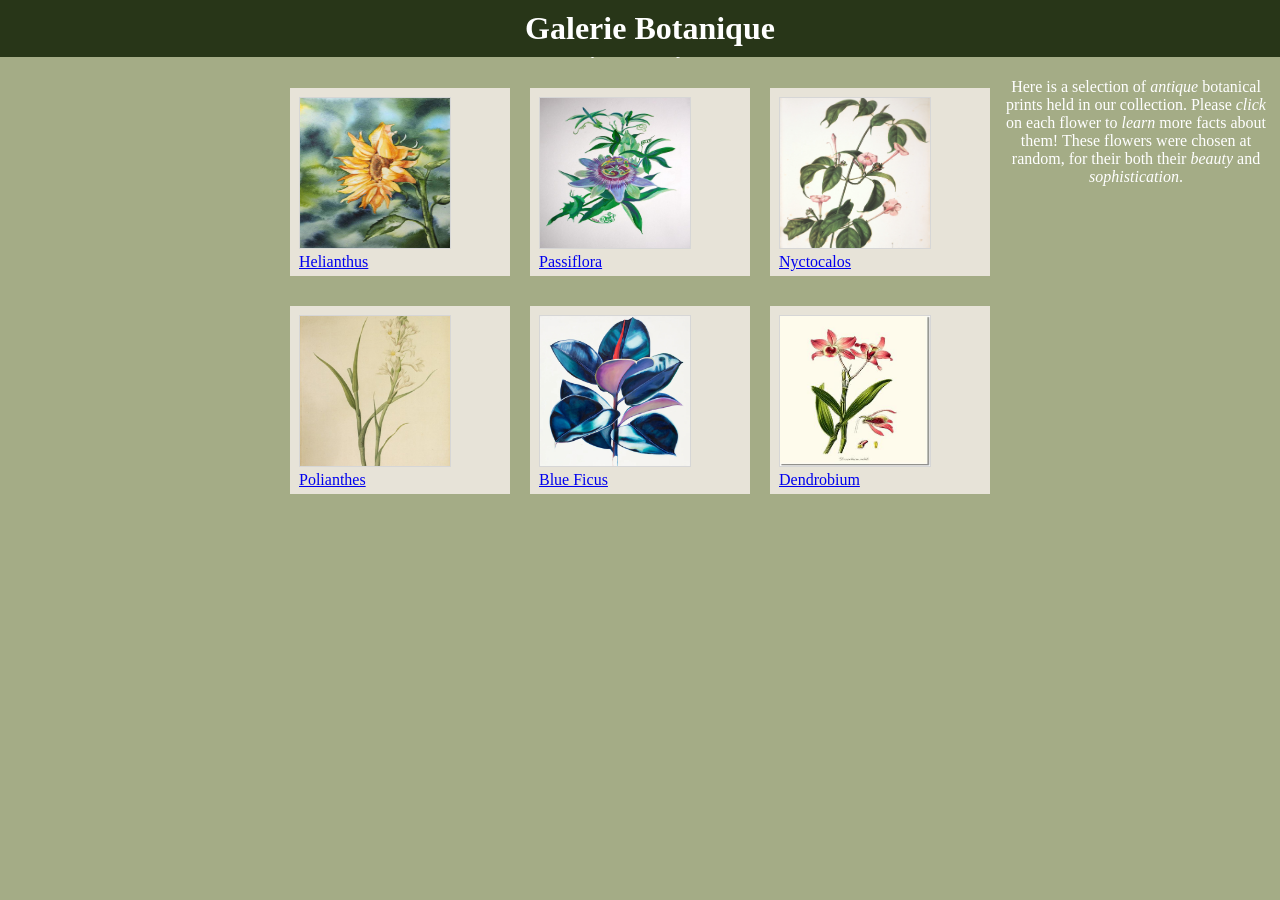
<file: index.html>
<!doctype html>
<html lang="en">
<head>
	<meta charset="utf-8">
	<title>Galerie Botanique</title>
	<style type="text/css">
		body {
			color: #FFFFFF;
			background-color: #a4ac86;
			background-image: <img src="assets/img/meep.jpg" alt="">
			background-repeat: repeat;
			font-family: Georgia, "Times New Roman", serif;
			text-align: center;}
		h1 {
				position: fixed;
				top: 0px;
				left: 0px;
				margin: 0px;
				padding: 10px;
				width: 100%;
				background-color: #283618;}
		.wrapper {
				width: 720px;
				margin: 0px auto;}
		.header {
			margin: 40px 0px 20px 0px;}
		.entry {
			width: 220px;
			float: left;
			margin: 10px;
			height: 198px;
			background-image: <img src="assets/img/background-02.jpg" alt="">
			background-repeat: no-repeat;
			background-position: bottom;}
		figure {
			display: block;
			width: 202px;
			height: 170px;
			background-color: #e7e3d8;
			margin: 0px;
			padding: 9px;
			text-align: left;}
		figure img {
			width: 150px;
			height: 150px;
			border: 1px solid #d6d6d6;}
		figcaption {
			background-image:
			padding-left: px;}
		</style>
</head>
<body>
	<div class="wrapper">
		<div class="header">
			<h1 align="center">Galerie Botanique</h1>
			<p>Here is a selection of antique botanical prints held in our collection.</p>
		</div>
		<div class="entry">
			<figure><img src="assets/img/print-01.jpg" alt="Helianthus" />
				<figcaption>
					<a href="01.html"=>Helianthus</a>
				</figcaption>
			</figure>
		</div>
		<div class="entry">
			<figure><img src="assets/img/print-02.jpg" alt="Passiflora" />
				<figcaption>
					<a href="02.html"=>Passiflora</a>
				</figcaption>
			</figure>
		</div>
		<div class="entry">
			<figure><img src="assets/img/print-03.jpg" alt="Nyctocalos" />
				<figcaption>
					<a href="03.html"=>Nyctocalos</a>
				</figcaption>
			</figure>
		</div>
		<div class="entry">
			<figure><img src="assets/img/print-04.jpg" alt="Polianthes" />
				<figcaption>
					<a href="04.html"=>Polianthes</a>
				</figcaption>
			</figure>
		</div>
		<div class="entry">
			<figure><img src="assets/img/print-05.jpg" alt="Blue Ficus" />
				<figcaption>
					<a href="05.html"=>Blue Ficus</a>
				</figcaption>
			</figure>
		</div>
		<div class="entry">
			<figure><img src="assets/img/print-06.jpg" alt="Dendrobium" />
				<figcaption>
					<a href="06.html"=>Dendrobium</a>
				</figcaption>
			</figure>
		</div>
	</div>
	<p>Here is a selection of <em>antique</em> botanical prints held in our collection. Please <em>click</em> on each flower to <em>learn</em> more facts about them! These flowers were chosen at random, for their both their <em>beauty</em> and <em>sophistication</em>.</p>
</body>
</html>
</file>
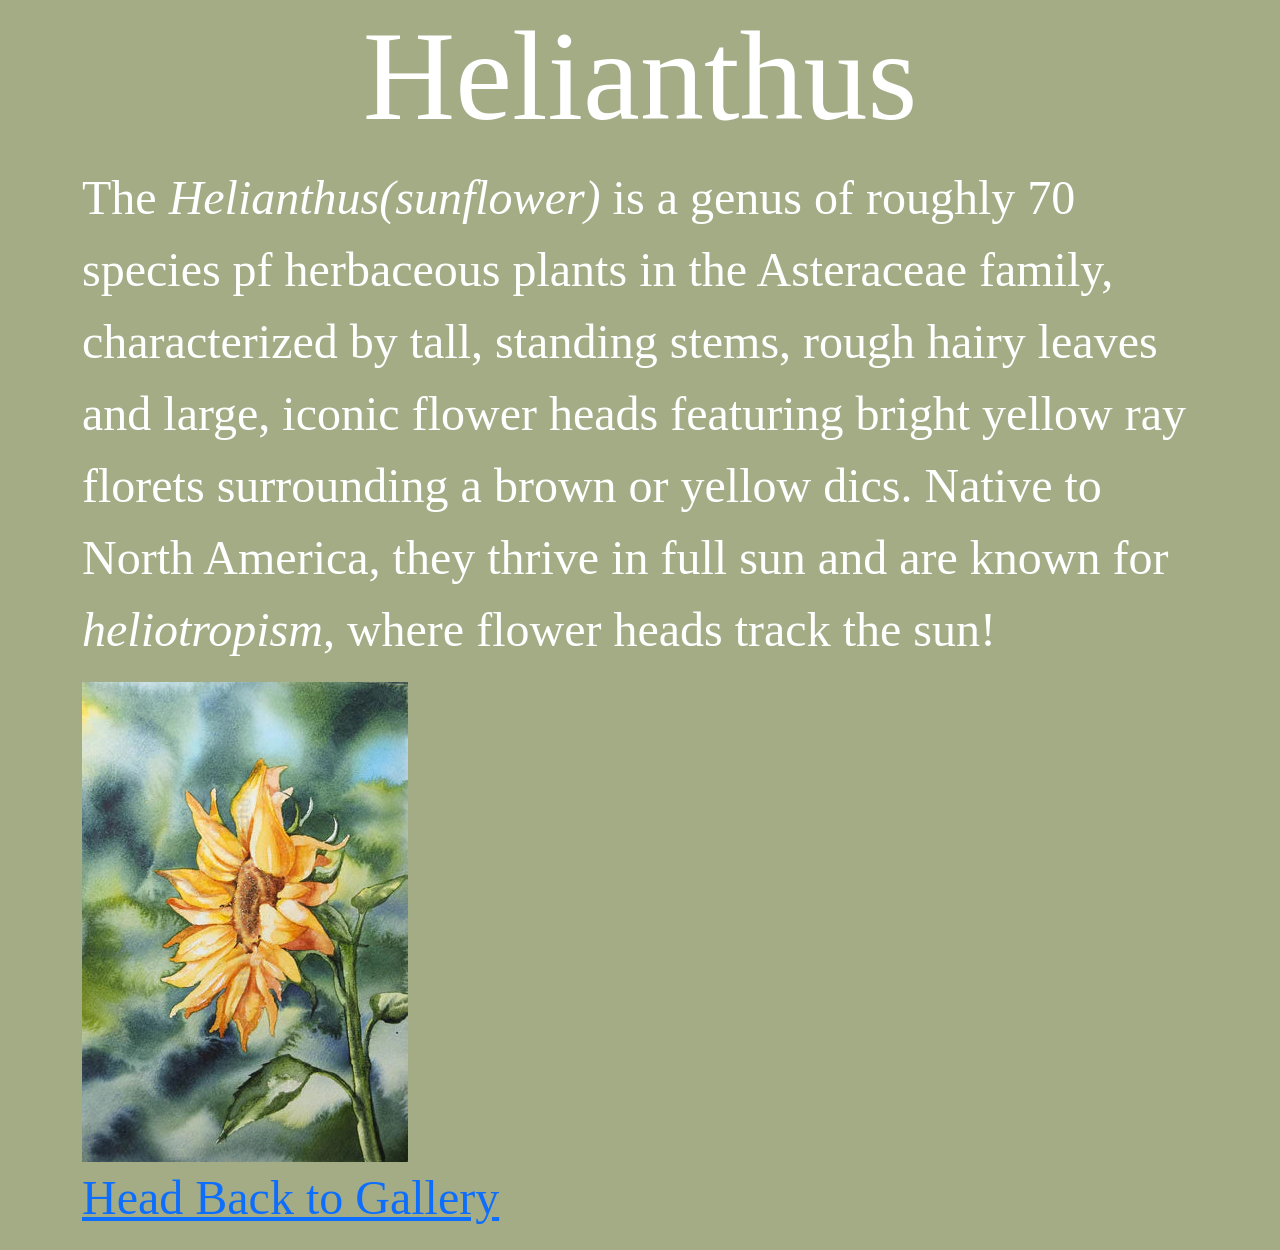
<file: 01.html>
<!doctype html>
<html lang="en">
<head>
	<meta charset="utf-8">
	<meta name="viewport" content="width=device-width,initial-scale=1">
	<title>Helianthus</title>
	<link href="https://cdn.jsdelivr.net/npm/bootstrap@5.3.8/dist/css/bootstrap.min.css" rel="stylesheet">
	<link rel="stylesheet" href="./assets/css/styles.css">
</head>
<body>
	
	<div class="container">
		<div class+"row">
		<h1 class="text-center">Helianthus</h1>
			</div> <!-- end headline row-->
			<p>The <em>Helianthus(sunflower)</em> is a genus of roughly 70 species pf herbaceous plants in the Asteraceae family, characterized by tall, standing stems, rough hairy leaves and large, iconic flower heads featuring bright yellow ray florets surrounding a brown or yellow dics.
			Native to North America, they thrive in full sun and are known for <em>heliotropism</em>, where flower heads track the sun!</p>
			<div class="image-container">
		<img src="assets/img/print-01.jpg" alt="Description">
			</div>
		<p>  <a href="index.html">Head Back to Gallery</a></p>
	<script src="./assets/js/main.js"></script>
</body>
</html>
</file>
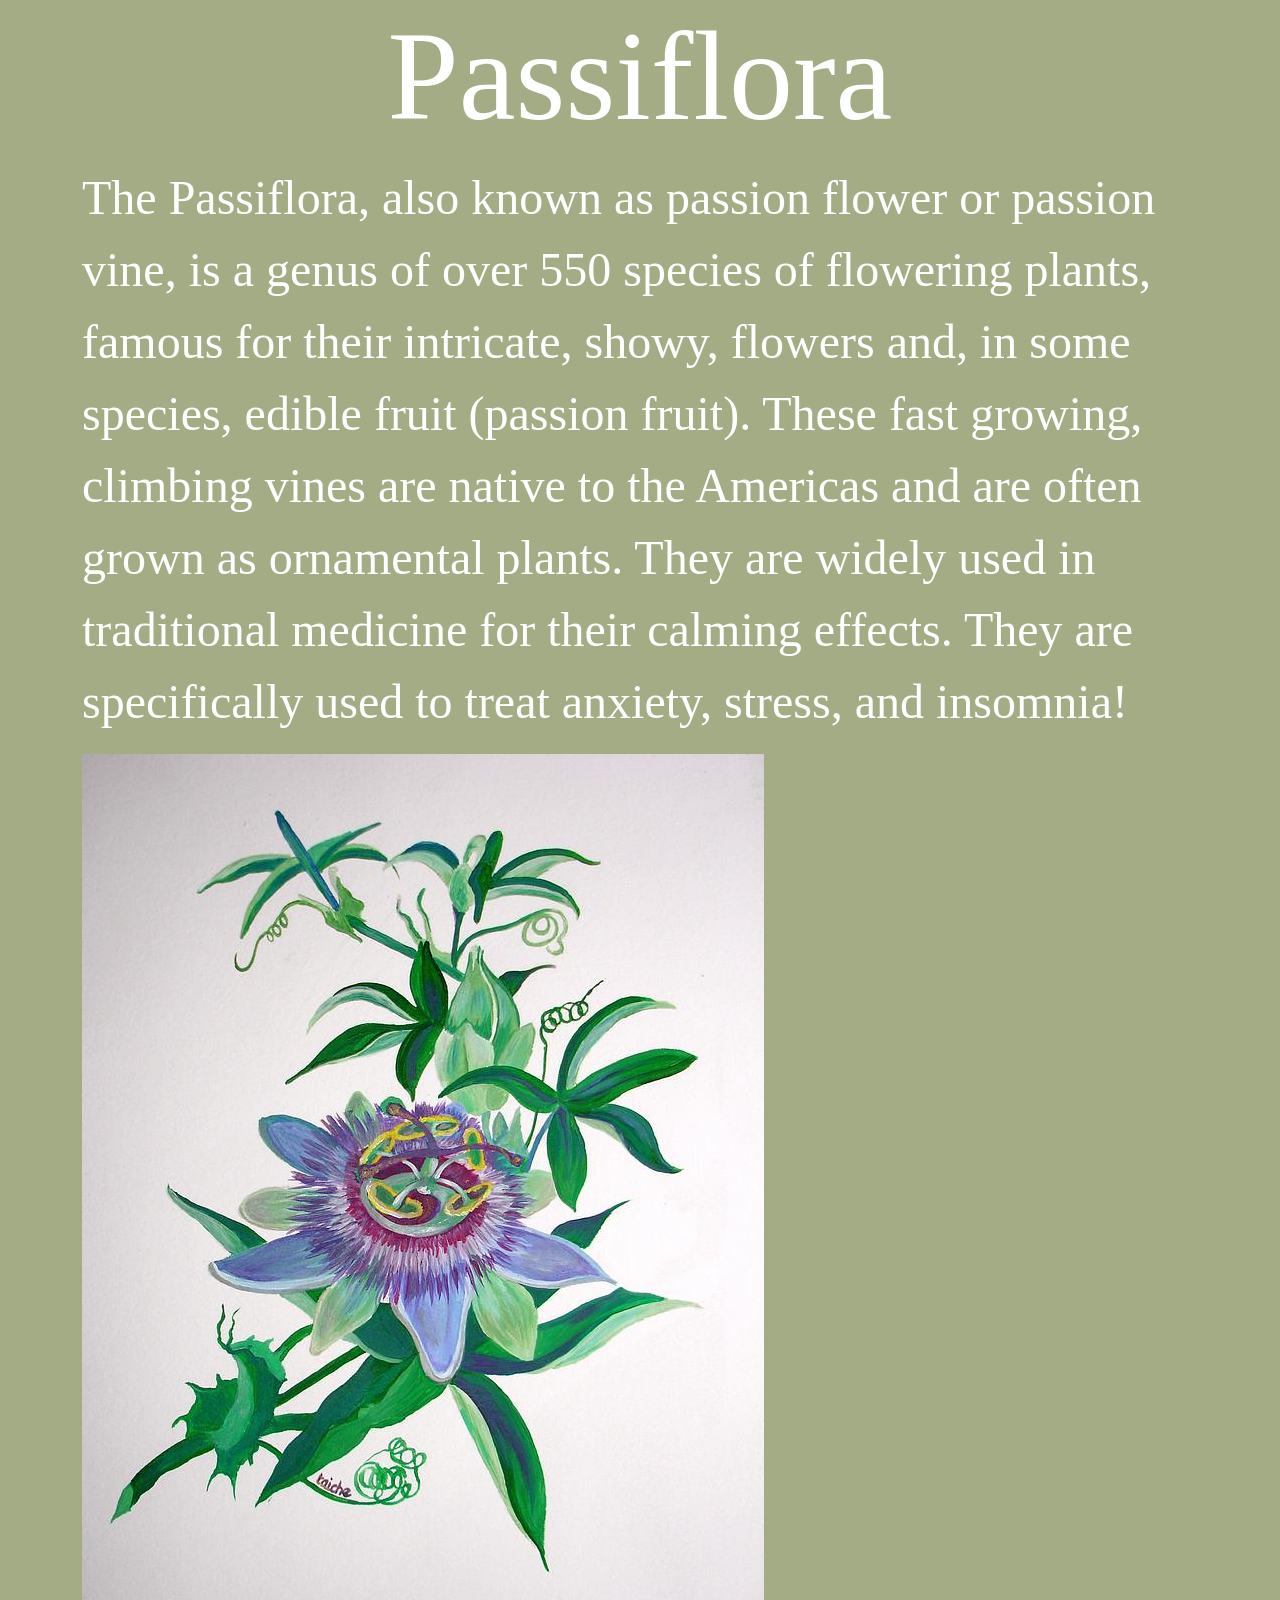
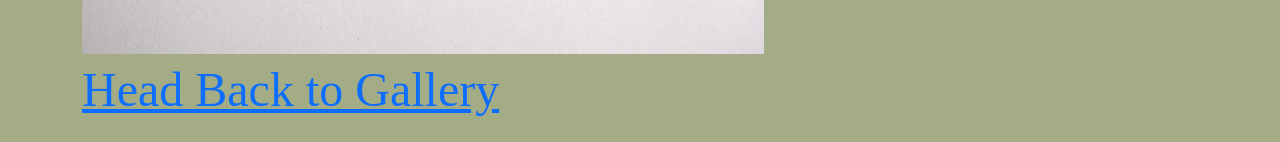
<file: 02.html>
<!doctype html>
<html lang="en">
<head>
	<meta charset="utf-8">
	<meta name="viewport" content="width=device-width,initial-scale=1">
	<title>Passiflora</title>
	<link href="https://cdn.jsdelivr.net/npm/bootstrap@5.3.8/dist/css/bootstrap.min.css" rel="stylesheet">
	<link rel="stylesheet" href="./assets/css/styles.css">
</head>
<body>
		<div class="container">
		<div class+"row">
		<h1 class="text-center">Passiflora</h1>
			</div> <!-- end headline row-->
			<p>The Passiflora, also known as passion flower or passion vine, is a genus of over 550 species of flowering plants, famous for their intricate, showy, flowers and, in some species, edible fruit (passion fruit).
			These fast growing, climbing vines are native to the Americas and are often grown as ornamental plants.
			They are widely used in traditional medicine for their calming effects. They are specifically used to treat anxiety, stress, and insomnia!</p>
		<img src="assets/img/print-02.jpg" alt="">	
	<p>  <a href="index.html">Head Back to Gallery</a></p>
	<script src="./assets/js/main.js"></script>
</body>
</html>
</file>
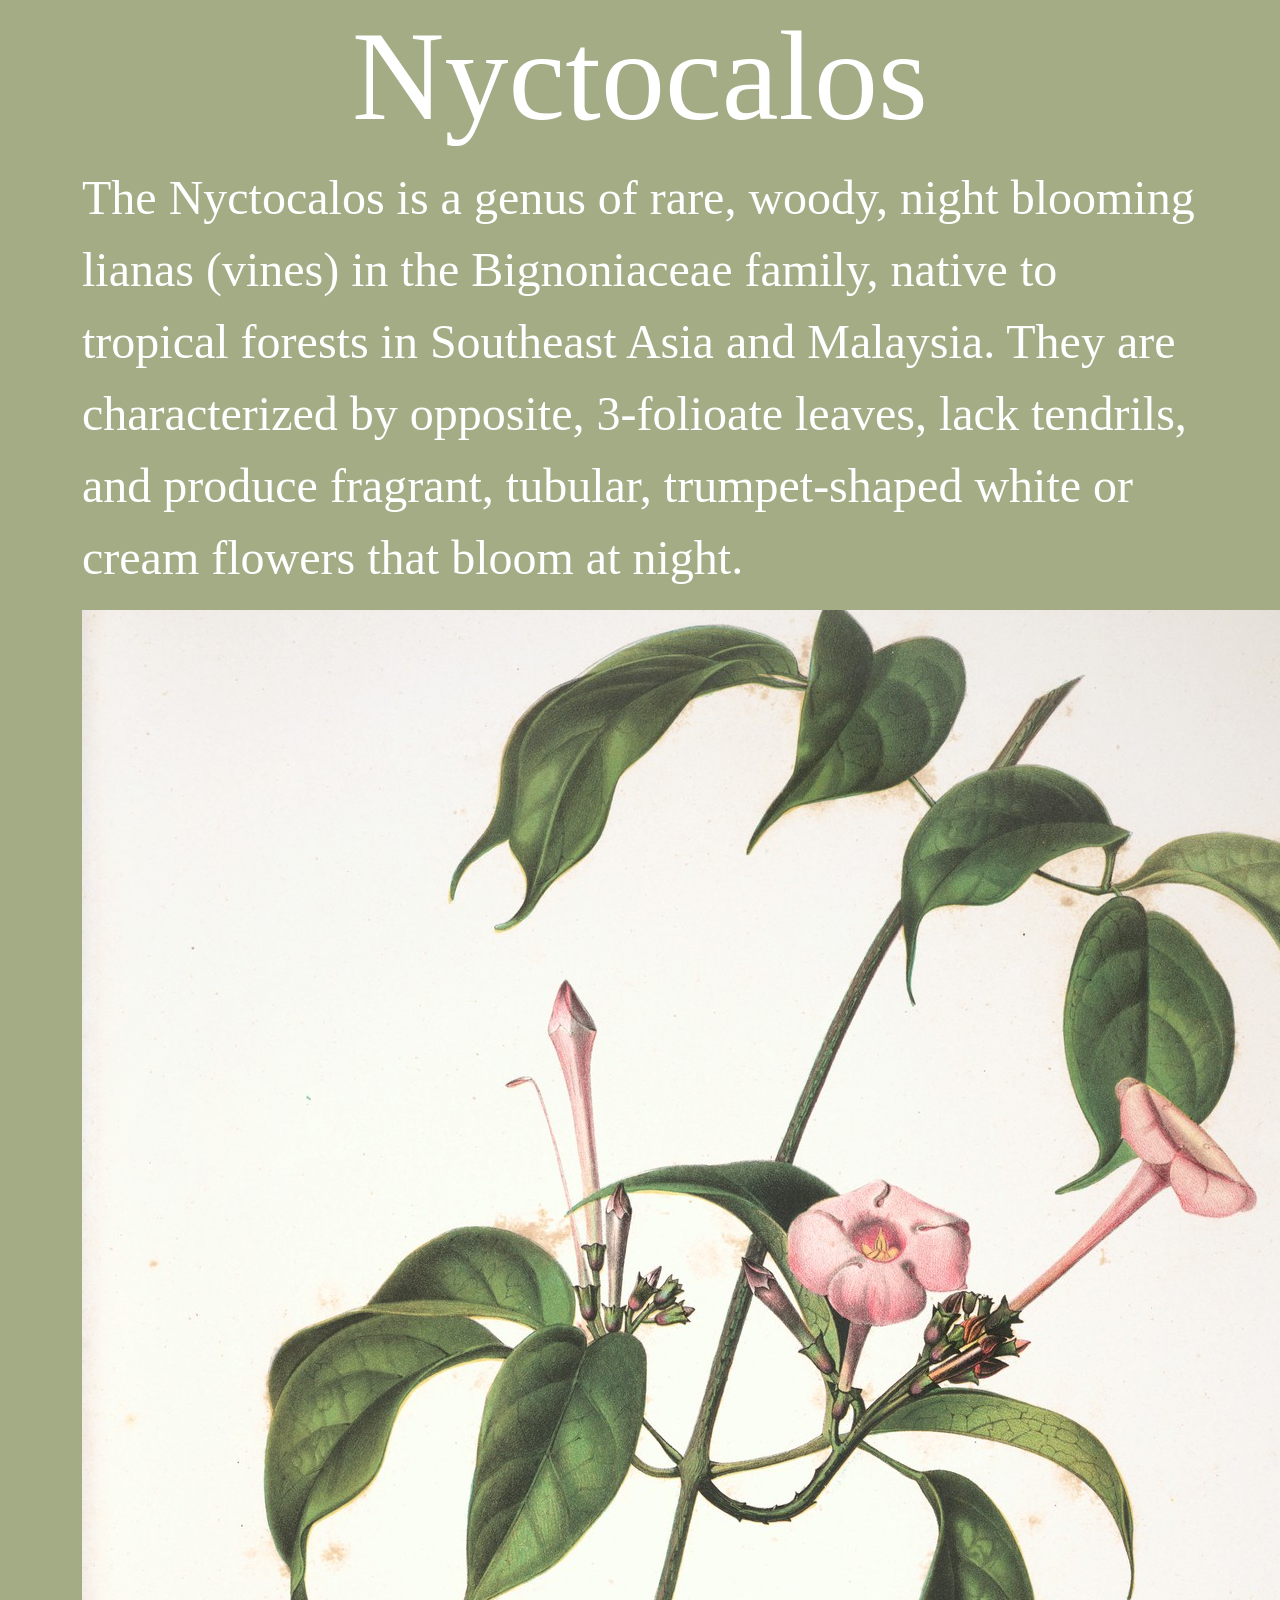
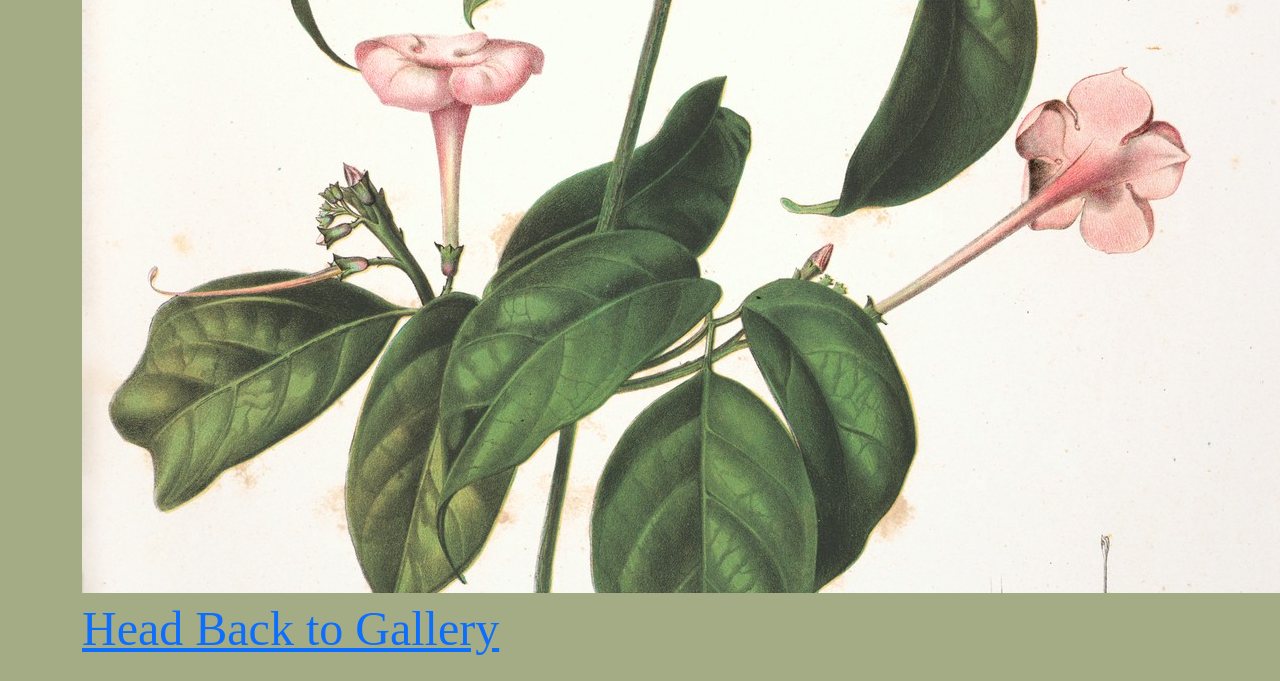
<file: 03.html>
<!doctype html>
<html lang="en">
<head>
	<meta charset="utf-8">
	<meta name="viewport" content="width=device-width,initial-scale=1">
	<title>Nyctocalos</title>
	<link href="https://cdn.jsdelivr.net/npm/bootstrap@5.3.8/dist/css/bootstrap.min.css" rel="stylesheet">
	<link rel="stylesheet" href="./assets/css/styles.css">
</head>
<body>
		<div class="container">
		<div class+"row">
		<h1 class="text-center">Nyctocalos</h1>
			</div> <!-- end headline row-->
			<p>The Nyctocalos is a genus of rare, woody, night blooming lianas (vines) in the Bignoniaceae family, native to tropical forests in Southeast Asia and Malaysia.
			They are characterized by opposite, 3-folioate leaves, lack tendrils, and produce fragrant, tubular, trumpet-shaped white or cream flowers that bloom at night.</p>
		<img src="assets/img/print-03.jpg" alt="">	
	<p>  <a href="index.html">Head Back to Gallery</a></p>
	<script src="./assets/js/main.js"></script>
</body>
</html>
</file>
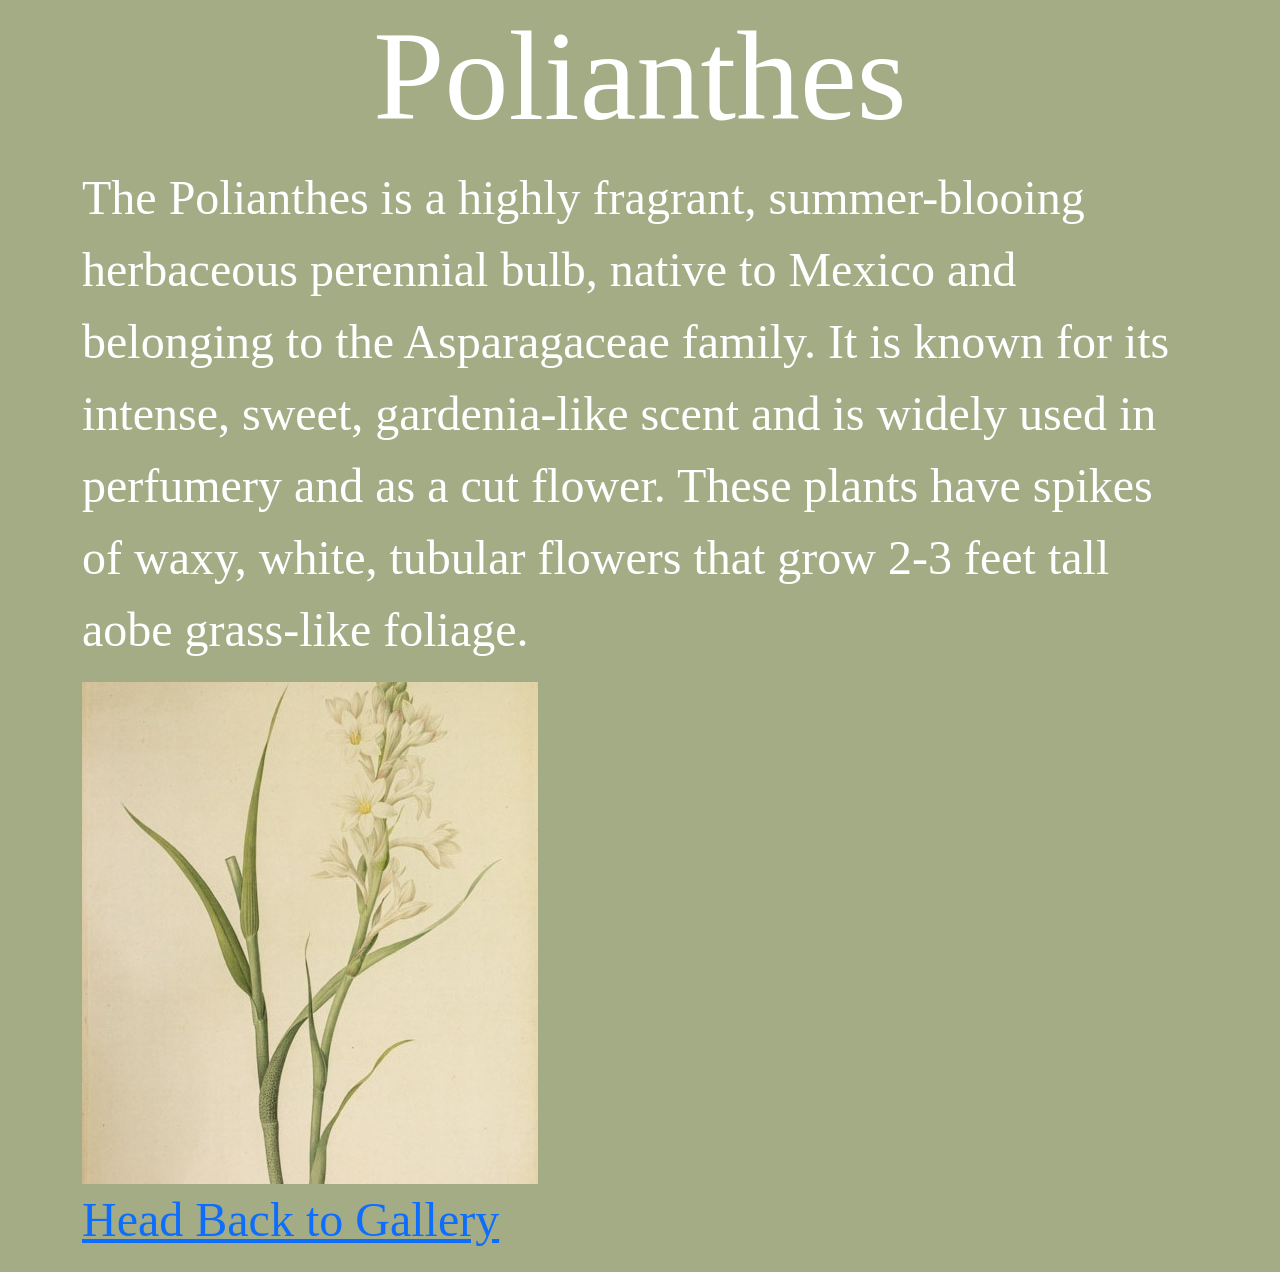
<file: 04.html>
<!doctype html>
<html lang="en">
<head>
	<meta charset="utf-8">
	<meta name="viewport" content="width=device-width,initial-scale=1">
	<title>Polianthes</title>
	<link href="https://cdn.jsdelivr.net/npm/bootstrap@5.3.8/dist/css/bootstrap.min.css" rel="stylesheet">
	<link rel="stylesheet" href="./assets/css/styles.css">
</head>
<body>
		<div class="container">
		<div class+"row">
		<h1 class="text-center">Polianthes</h1>
			</div> <!-- end headline row-->
			<p>The Polianthes is a highly fragrant, summer-blooing herbaceous perennial bulb, native to Mexico and belonging to the Asparagaceae family.
			It is known for its intense, sweet, gardenia-like scent and is widely used in perfumery and as a cut flower.
			These plants have spikes of waxy, white, tubular flowers that grow 2-3 feet tall aobe grass-like foliage.</p>
		<img src="assets/img/print-04.jpg" alt="">	
	<p>  <a href="index.html">Head Back to Gallery</a></p>
	<script src="./assets/js/main.js"></script>
</body>
</html>
</file>
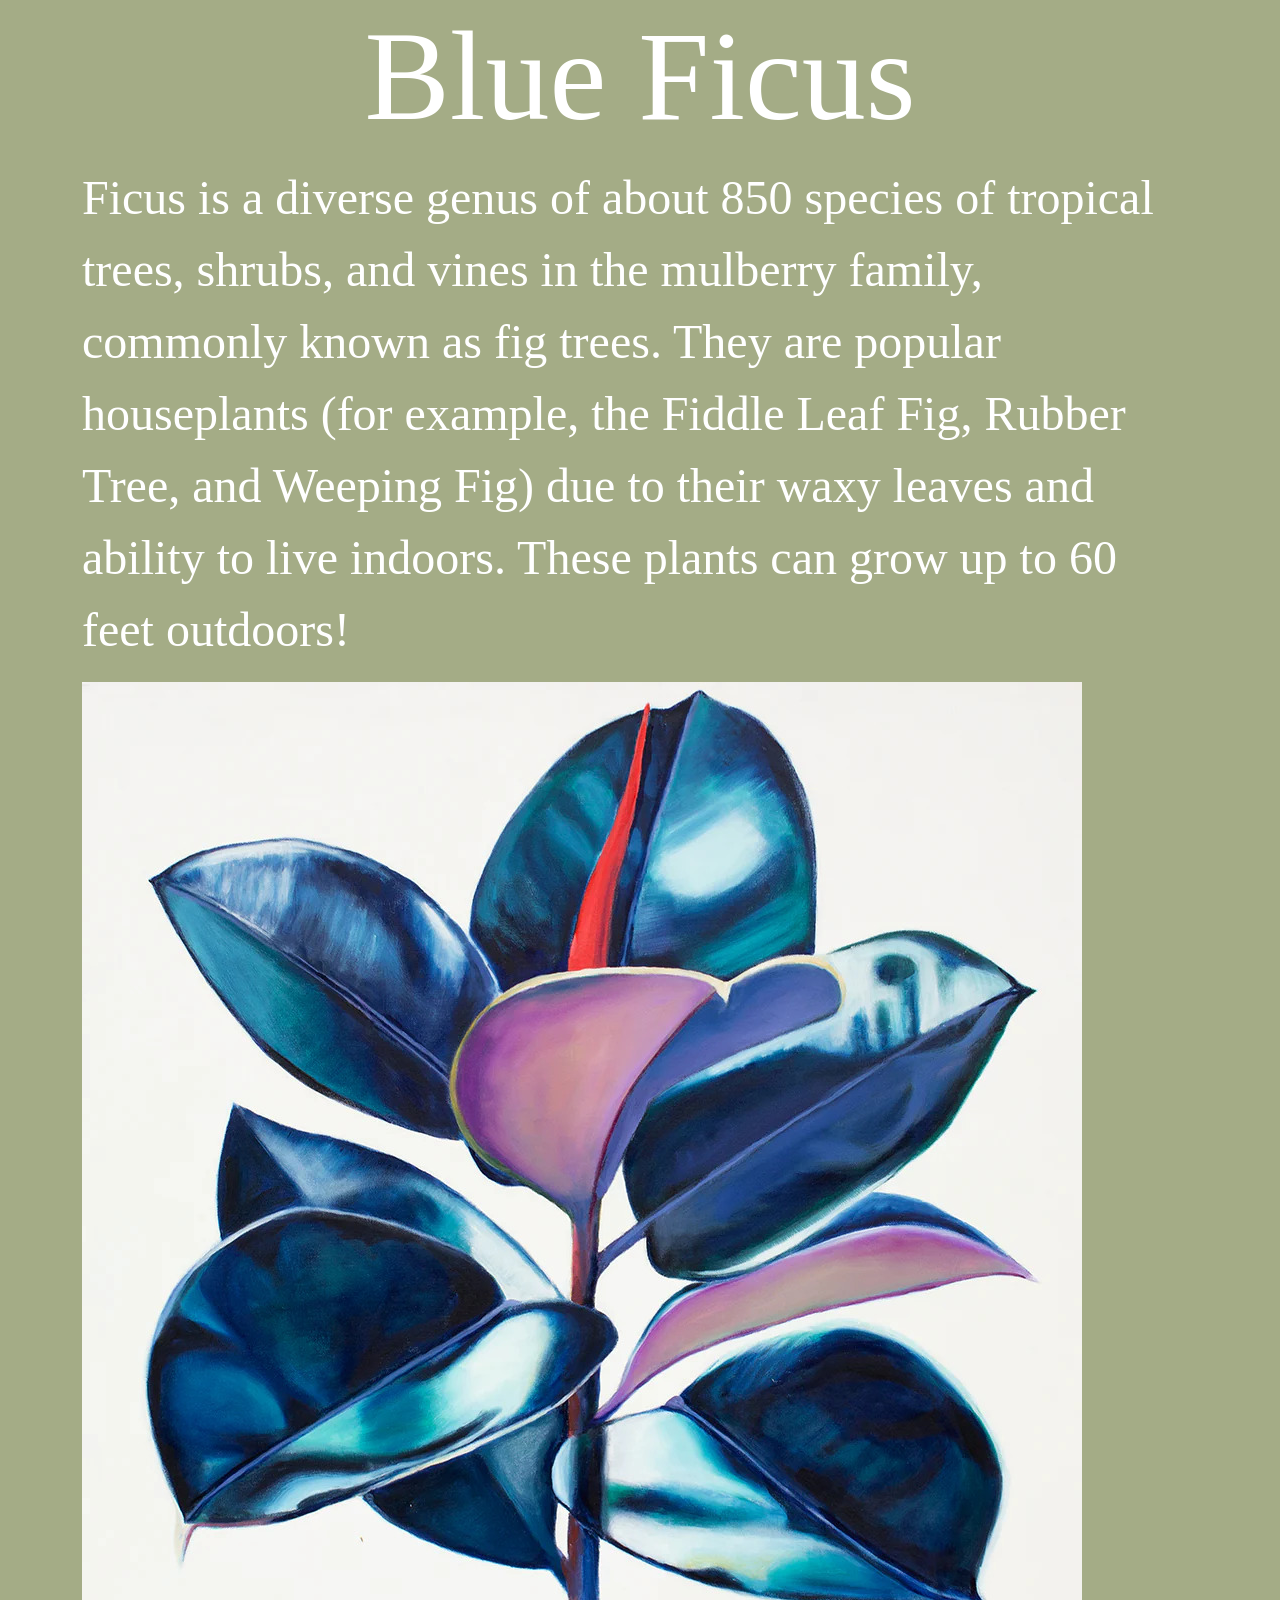
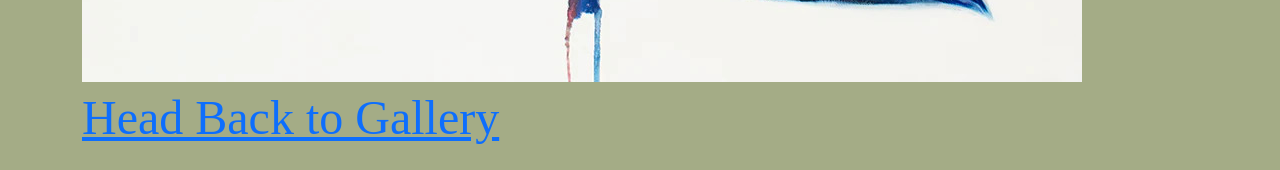
<file: 05.html>
<!doctype html>
<html lang="en">
<head>
	<meta charset="utf-8">
	<meta name="viewport" content="width=device-width,initial-scale=1">
	<title>Blue Ficus</title>
	<link href="https://cdn.jsdelivr.net/npm/bootstrap@5.3.8/dist/css/bootstrap.min.css" rel="stylesheet">
	<link rel="stylesheet" href="./assets/css/styles.css">
</head>
<body>
		<div class="container">
		<div class+"row">
		<h1 class="text-center">Blue Ficus</h1>
			</div> <!-- end headline row-->
			<p>Ficus is a diverse genus of about 850 species of tropical trees, shrubs, and vines in the mulberry family, commonly known as fig trees. They are popular houseplants (for example, the Fiddle Leaf Fig, Rubber Tree, and Weeping Fig) due to their waxy leaves and ability to live indoors. 
			These plants can grow up to 60 feet outdoors!</p>
		<img src="assets/img/print-05.jpg" alt="">	
	<p>  <a href="index.html">Head Back to Gallery</a></p>
	<script src="./assets/js/main.js"></script>
</body>
</html>
</file>
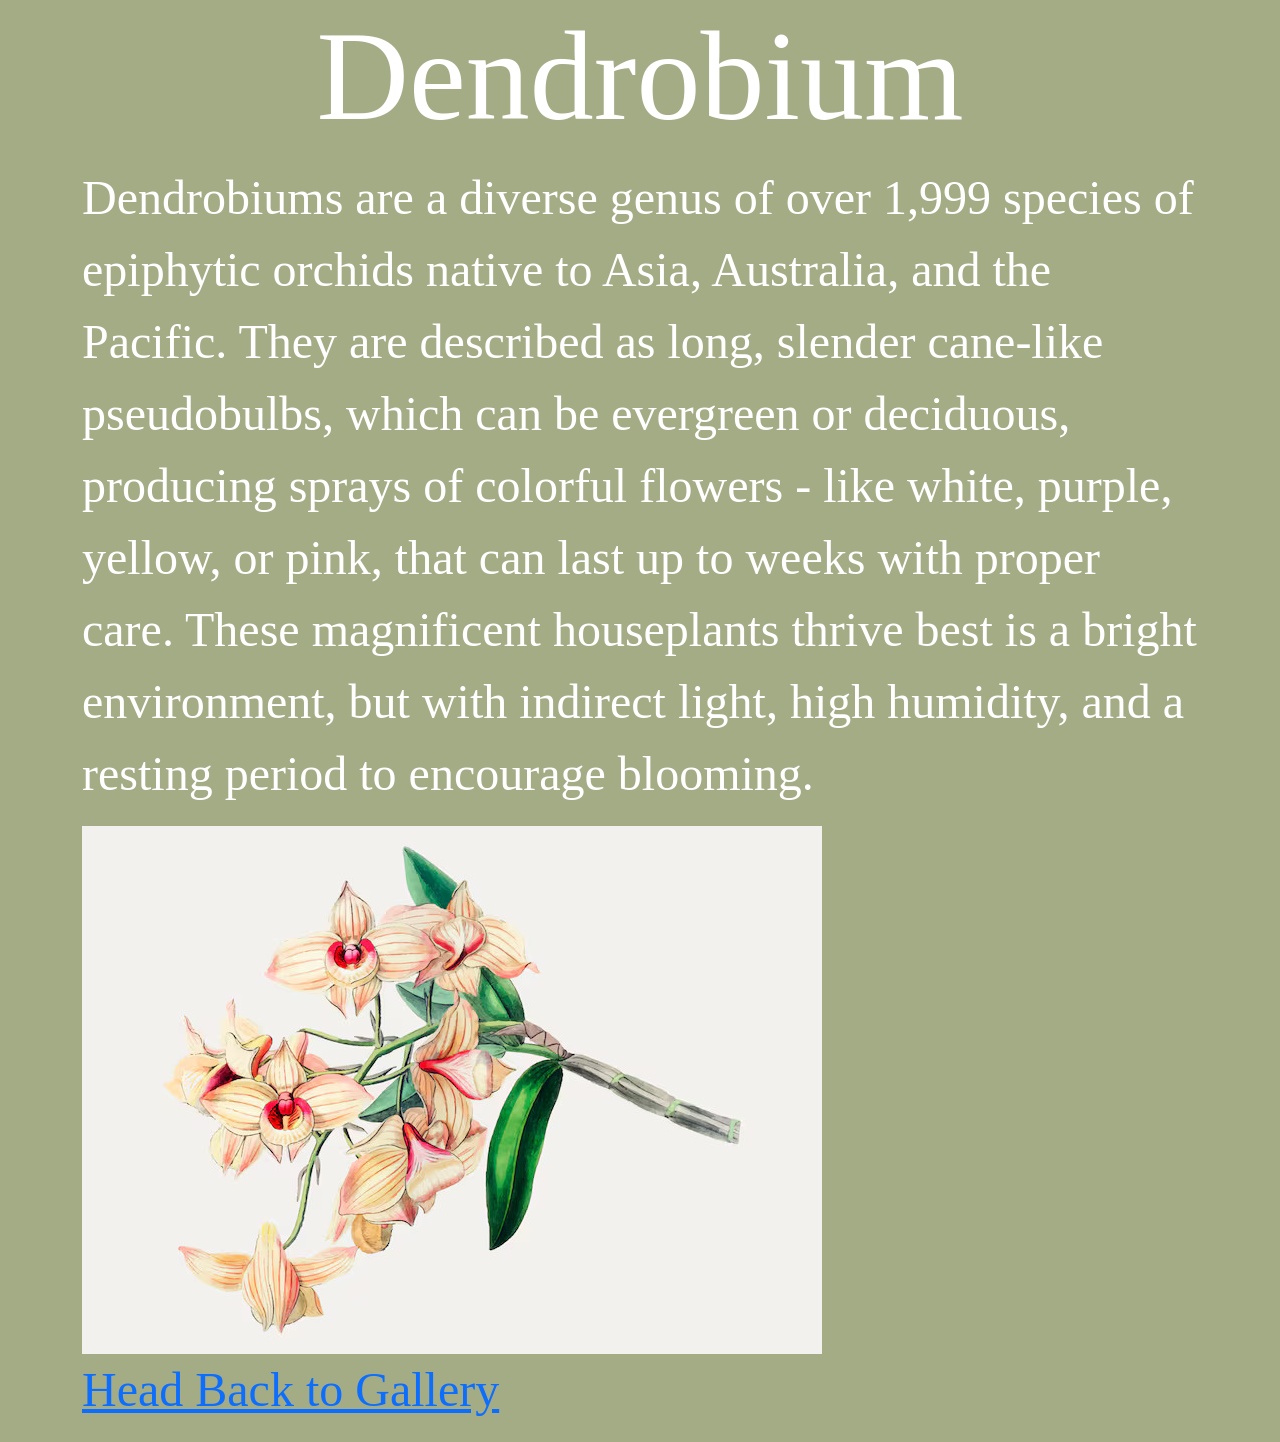
<file: 06.html>
<!doctype html>
<html lang="en">
<head>
	<meta charset="utf-8">
	<meta name="viewport" content="width=device-width,initial-scale=1">
	<title>Dendrobium</title>
	<link href="https://cdn.jsdelivr.net/npm/bootstrap@5.3.8/dist/css/bootstrap.min.css" rel="stylesheet">
	<link rel="stylesheet" href="./assets/css/styles.css">
</head>
<body>
		<div class="container">
		<div class+"row">
		<h1 class="text-center">Dendrobium</h1>
			</div> <!-- end headline row-->
			<p>Dendrobiums are a diverse genus of over 1,999 species of epiphytic orchids native to Asia, Australia, and the Pacific.
			They are described as long, slender cane-like pseudobulbs, which can be evergreen or deciduous, producing sprays of colorful flowers - like white, purple, yellow, or pink, that can last up to weeks with proper care.
			These magnificent houseplants thrive best is a bright environment, but with indirect light, high humidity, and a resting period to encourage blooming.</p>
		<img src="assets/img/dendrobium-01.jpg" alt="">	
	<p>  <a href="index.html">Head Back to Gallery</a></p>
	<script src="./assets/js/main.js"></script>
</body>
</html>
</file>
<file: assets/css/styles.css>
/* styles.css */
:root {}

body {
font-family: Georgia, "Times New Roman", serif;
color: #665544;
background-color: #a4ac86; 
}

h1 {
	font-size: 8em;
	color: #FFFFFF; 
}

p {
	font-size: 3em;
	color: #FFFFFF;
}
</file>
